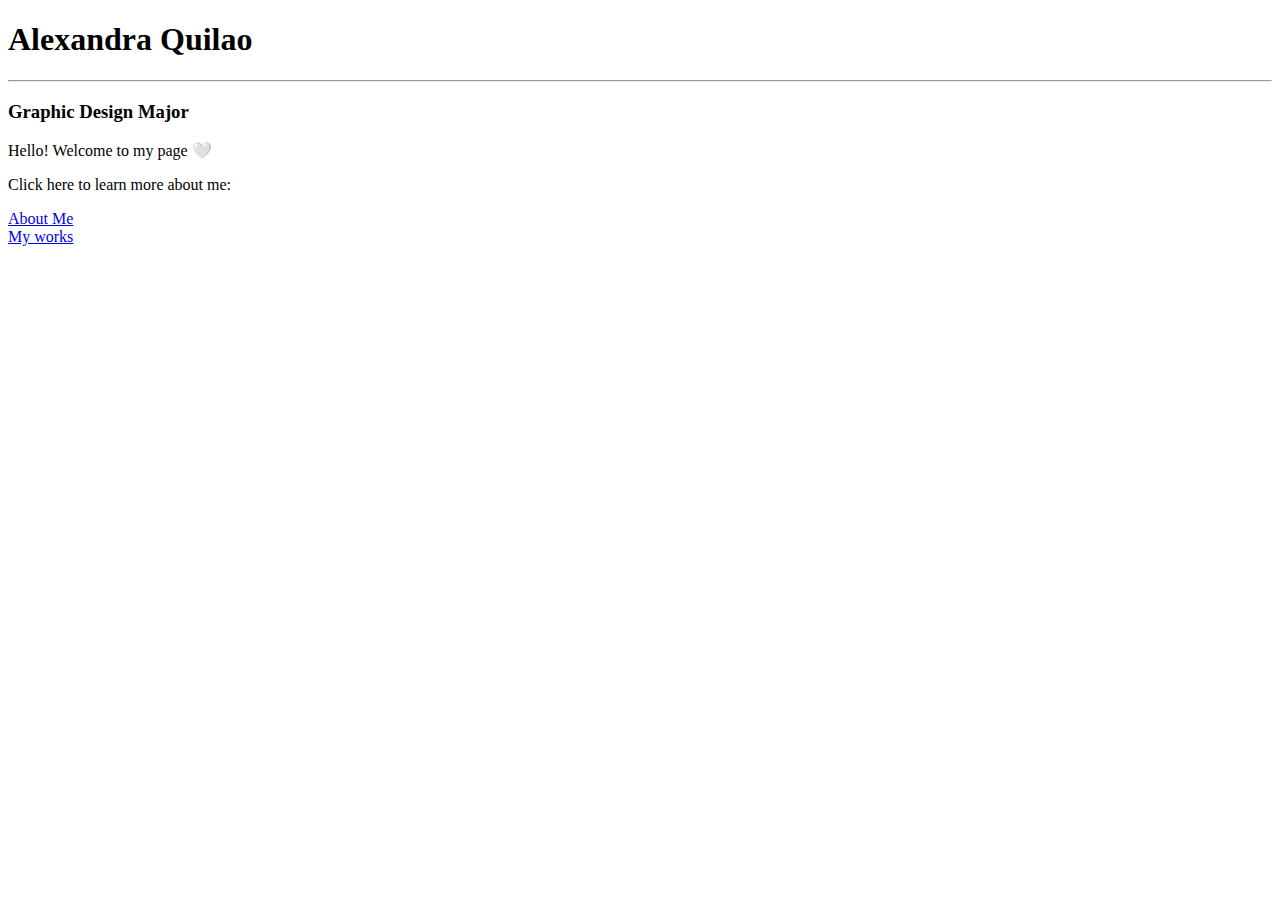
<file: index.html>
<!DOCTYPE html>
<html lang="en">
<head>
    <meta charset="UTF-8">
    <meta name="viewport" content="width=device-width, initial-scale=1.0">
    <title>Document</title>
</head>
<body>
    <section> 
          <h1> Alexandra Quilao</h1>
          <hr>
    </section>
    <section>
      <h3> Graphic Design Major</h2>
    </section>
  <section>
    <p> Hello! Welcome to my page 🤍 </p>
  </section>
  <section>
    <p> Click here to learn more about me:</p>
  </section>
  <section>
    <a href="Aboutme.html"> About Me </a>
  </section>
  <section> 
    <a href="Art&Projects.html">My works</a>
  </section>

</body> 
</html>
</file>
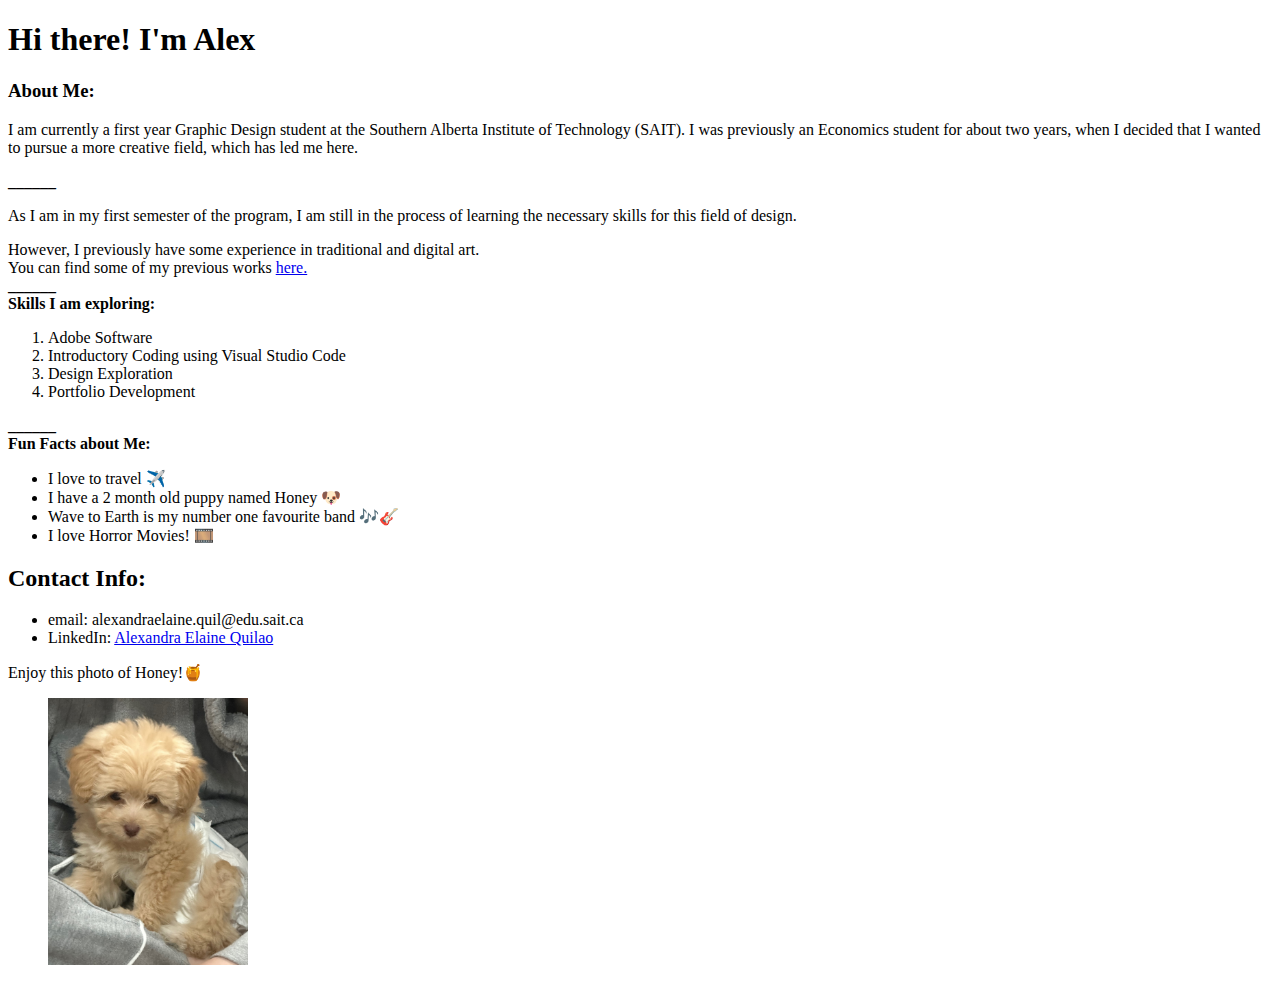
<file: Aboutme.html>
<!DOCTYPE html>
<html lang="en">
<head>
    <meta charset="UTF-8">
    <meta name="viewport" content="width=device-width, initial-scale=1.0">
    <title>Document</title>
</head>
<body>
    <section>
     <h1>Hi there! I'm Alex </h1>   
    </section>
    <section>
        <h3>
            About Me:
        </h3>
    </section>
    <section> 
        <p>
            I am currently a first year Graphic Design student at the Southern Alberta Institute of Technology (SAIT).
        I was previously an Economics student for about two years, when I decided that I wanted to pursue a more creative field, 
        which has led me here.  
        </p>
    </section>
    <section>
        <strong> ______</strong>
       
    </section>
    <section>
        <p>
            As I am in my first semester of the program,
        I am still in the process of learning the necessary skills for this field of design.
        </p>
    </section>
    <section>
        However, I previously have some experience in traditional and digital art. 
    </section>
    <section> 
        You can find some of my previous works 
        <a href="Art&Projects.html"> here.</a>
    </section>
    <section><strong> ______</strong></section>
   
    <section>
<strong> Skills I am exploring: </strong>
<ol>
    <li> Adobe Software</li>
    <li> Introductory Coding using Visual Studio Code </li>
    <li> Design Exploration</li>
    <li> Portfolio Development</li>
</ol>
<section>
    <strong>
        ______
    </strong>
</section>
 <section>
        <strong>Fun Facts about Me: </strong>
        <ul>
            <li> I love to travel ✈️</li>
            <li>I have a 2 month old puppy named Honey 🐶</li>
            <li>Wave to Earth is my number one favourite band 🎶🎸</li>
            <li> I love Horror Movies! 🎞️</li>
        </ul>

    </section>
    <section>
        <h2>Contact Info:
        </h2>
    <ul>
        <li>
            email: alexandraelaine.quil@edu.sait.ca 
        </li>
        <li> LinkedIn: 
            <a href="https://www.linkedin.com/in/alexandraelainequilao/">Alexandra Elaine Quilao</a>
        </li>
    </ul>
    </section>
    <section>
        Enjoy this photo of Honey!🍯
        <figure>
            <img src="./images/Honey.jpg" width="200">
        </figure>
    </section>

</body>
</html>
</file>
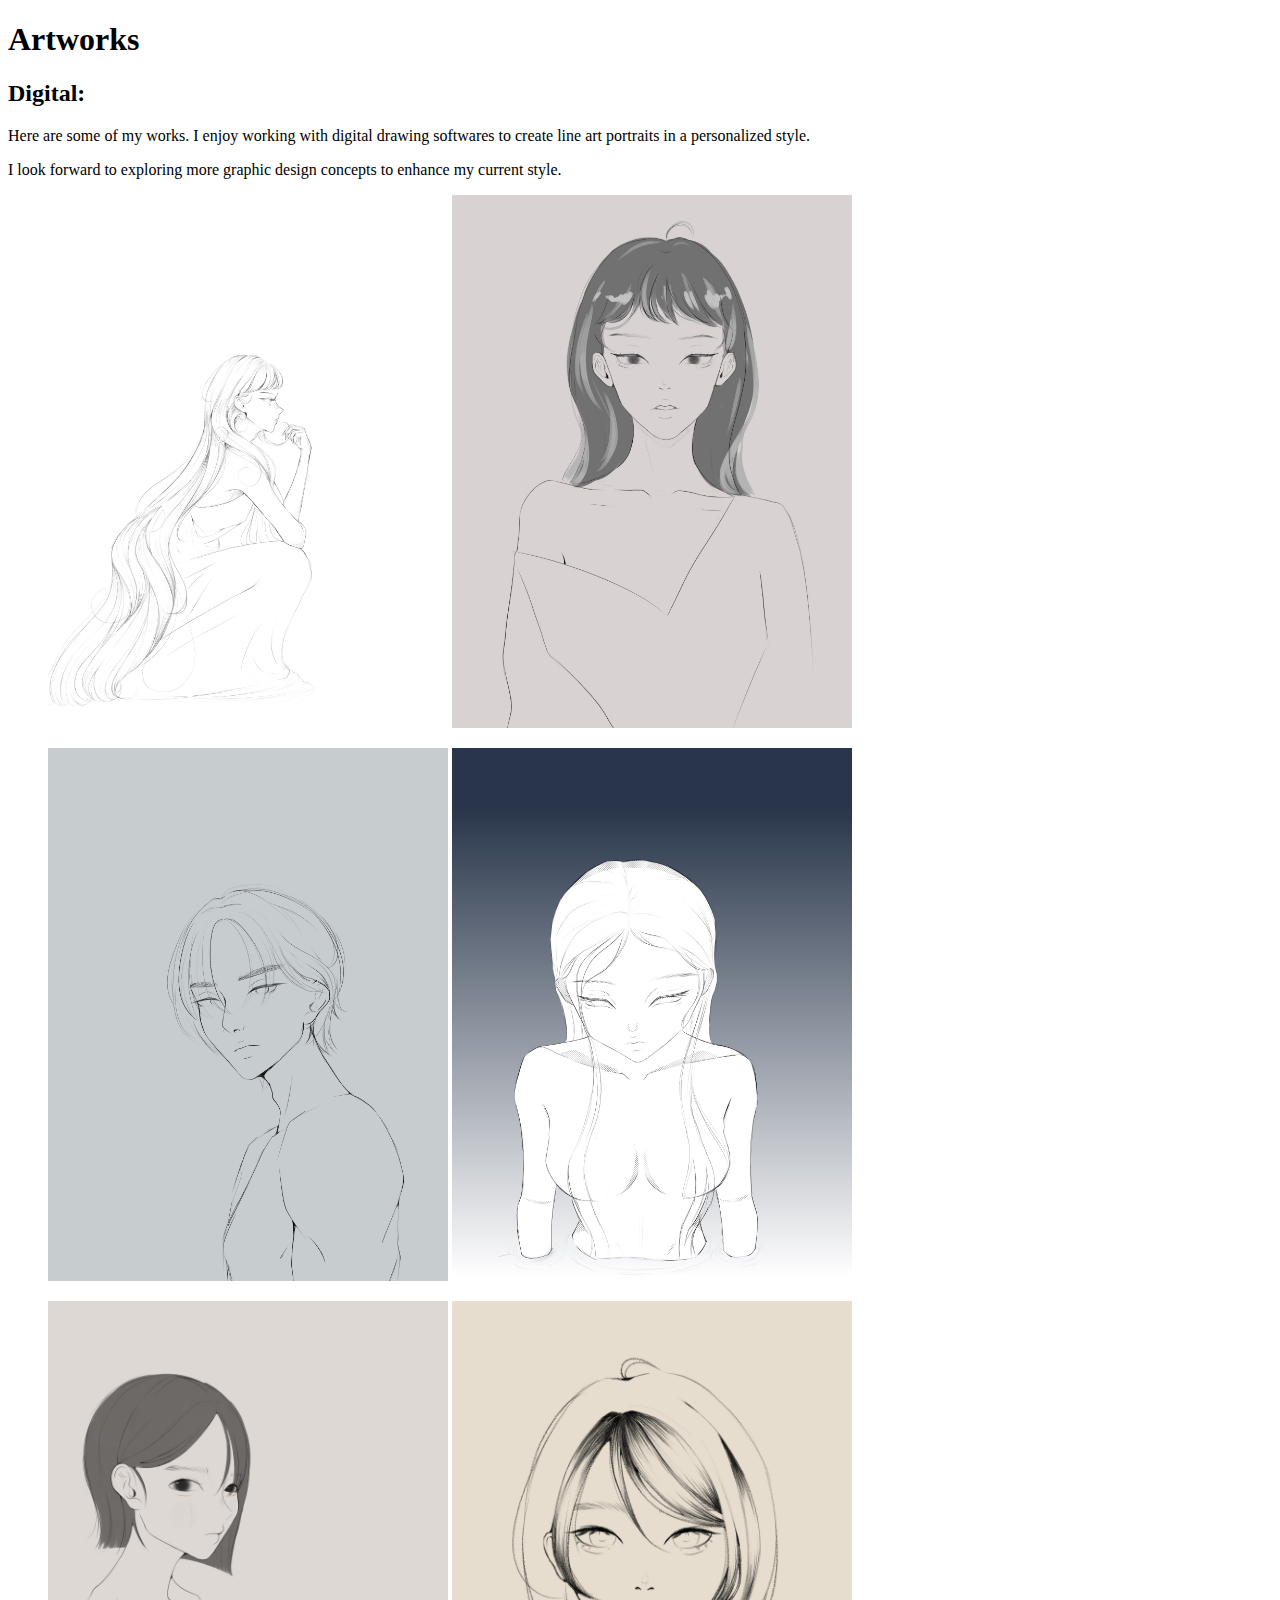
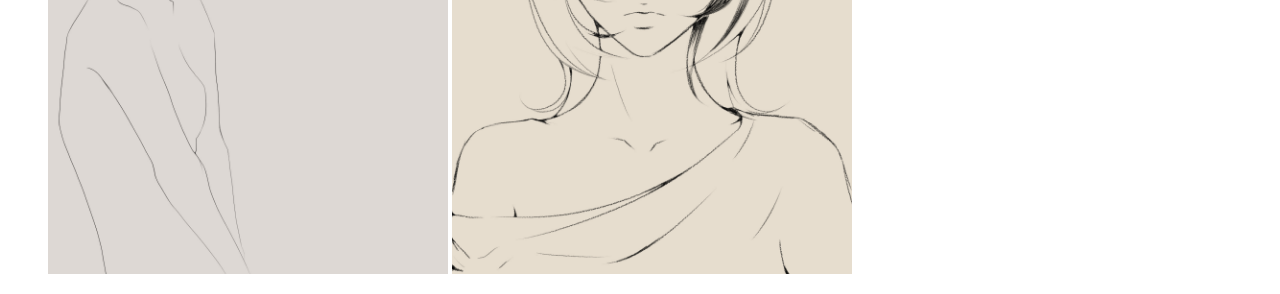
<file: Art&Projects.html>
<!DOCTYPE html>
<html lang="en">
<head>
    <meta charset="UTF-8">
    <meta name="viewport" content="width=device-width, initial-scale=1.0">
    <title>Document</title>
</head>
<body>
    <section>
        <h1>
            Artworks
        </h1>
        <h2>Digital:
        </h2>
        <p>
            Here are some of my works. I enjoy working with digital drawing softwares to create line art portraits in a personalized style. 
        </p>
        <p>
            I look forward to exploring more graphic design concepts to enhance my current style.
        </p>
        <figure>
             
              <img src="./images/girl6.jpg" alt="lineart drawing of a long-haired girl squatting" width="400"> 
              <img src="./images/girl1.jpg" alt="a greyscale protrait of a girl" width="400">
        </figure>
    </section>
    <section>
        <figure> 
            <img src="./images/guy1.jpg" alt="line art of a man with a grey background" 
              width="400"> 
              <img src="./images/girl3.jpg" alt="drawing of a girl from a higher angle" width="400">
        </figure>
        <section>
            <figure>
                 <img src="./images/girl2.jpg" alt="greyscale drawing of a girl with short hair" width="400">
                 <img src="./images/girl4.jpg" alt="a lineart portrait of a girl with a tan background" width="400">
            </figure>
           
        </section>
    
    </section>
</body>
</html>
</file>
